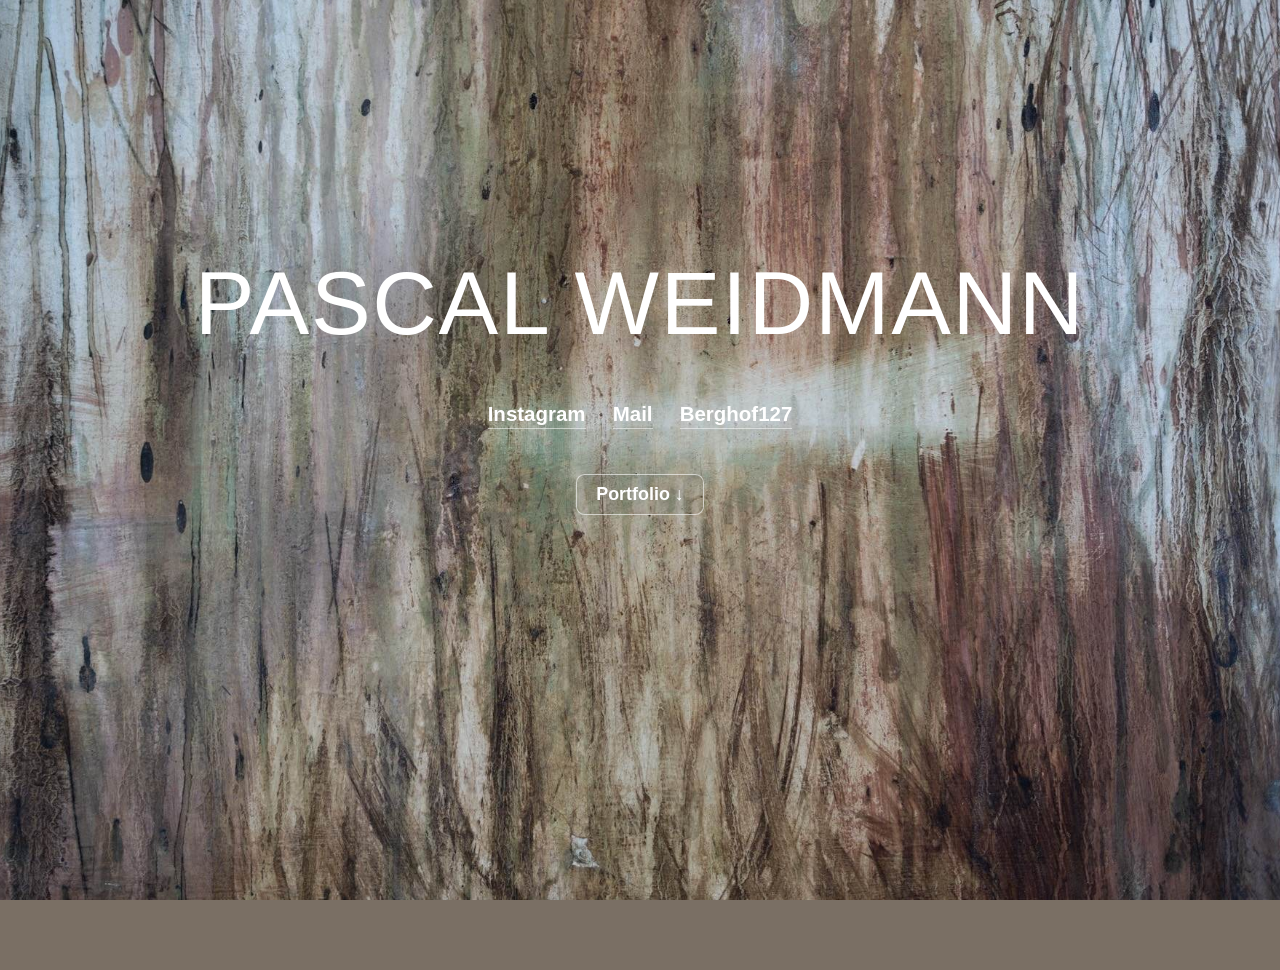
<file: index.html>
<!doctype html>
<html lang="de">
<head>
  <meta charset="utf-8"/>
  <meta name="viewport" content="width=device-width, initial-scale=1, viewport-fit=cover"/>
  <title>Pascal Weidmann – Portfolio</title>

  <meta name="description" content="Pascal Weidmann – interdisziplinärer Künstler zwischen Kunst und Landwirtschaft. Ökologische Prozesse, Mensch und Kulturland. Studium an ZHdK und ETH Zürich. Portfolio mit aktuellen Arbeiten und Ausstellungen."/>
  <link rel="canonical" href="https://www.pascalweidmann.com/"/>

  <meta property="og:type" content="website"/>
  <meta property="og:title" content="Pascal Weidmann – Portfolio"/>
  <meta property="og:description" content="Interdisziplinärer Künstler zwischen Kunst und Landwirtschaft – Portfolio mit aktuellen Arbeiten und Ausstellungen."/>
  <meta property="og:url" content="https://www.pascalweidmann.com/"/>
  <meta property="og:image" content="https://www.pascalweidmann.com/hintergrundbild.jpg"/>
  <meta name="twitter:card" content="summary_large_image"/>

  <script type="application/ld+json">
  {
    "@context": "https://schema.org",
    "@type": "Person",
    "name": "Pascal Weidmann",
    "url": "https://www.pascalweidmann.com/",
    "image": "https://www.pascalweidmann.com/hintergrundbild.jpg",
    "jobTitle": "Bildender Künstler",
    "description": "Interdisziplinärer Künstler mit Fokus auf ökologische Prozesse und die Beziehung zwischen Mensch und Kulturland.",
    "alumniOf": [
      { "@type": "CollegeOrUniversity", "name": "Zürcher Hochschule der Künste" },
      { "@type": "CollegeOrUniversity", "name": "ETH Zürich" }
    ],
    "sameAs": [
      "https://www.instagram.com/pascal.weidmann/",
      "https://www.berghof127.com/"
    ]
  }
  </script>

  <link rel="icon" type="image/png" href="favicon.png"/>
  <link rel="apple-touch-icon" href="apple-touch-icon.png"/>

  <link rel="stylesheet" href="style.css?v=9"/>
</head>

<body>

<div class="scroller">

<main>

  <!-- ---------------- HERO ---------------- -->
  <section class="section" id="home">
    <div class="frame">

      <h1>PASCAL WEIDMANN</h1>

      <nav class="links">
        <a href="https://www.instagram.com/pascal.weidmann/">Instagram</a>
        <a href="mailto:info@pascalweidmann.com">Mail</a>
        <a href="https://www.berghof127.com">Berghof127</a>
      </nav>

      <div class="cta-down" id="ctaDown">
        <a class="button" href="#portfolio">Portfolio ↓</a>
      </div>

    </div>
  </section>

  <!-- ---------------- PORTFOLIO ---------------- -->
  <section class="section portfolio" id="portfolio">

    <header class="portfolio-head frame">
      <h2>Portfolio</h2>
      <a class="button" href="Portfolio_Pascal_Weidmann.pdf" download>Download PDF</a>
    </header>

    <p class="sr-only">
      Pascal Weidmann ist ein interdisziplinärer Künstler. Aufgewachsen auf einem Landwirtschaftsbetrieb
      mit Beeren-, Gemüse- und Getreideanbau, verbindet er in seiner künstlerischen Praxis ökologische
      Prozesse mit der Beziehung zwischen Mensch und Kulturland. Er studierte Fine Arts an der Zürcher
      Hochschule der Künste und Umweltnaturwissenschaften an der ETH Zürich. Das Portfolio mit
      aktuellen Arbeiten und Ausstellungen ist als PDF verfügbar.
    </p>

    <div class="portfolio-pages" id="portfolioPages"></div>

  </section>

</main>

<footer class="site-footer">
  © 2026 Pascal Weidmann – Alle Rechte vorbehalten. Vervielfältigung oder Verwendung der Arbeiten nur mit ausdrücklicher Genehmigung.
</footer>

</div><!-- /.scroller -->


<script>
(function(){

  /* Hide CTA when portfolio visible */
  const cta = document.getElementById('ctaDown');
  const portfolio = document.getElementById('portfolio');

  if ('IntersectionObserver' in window){
    const io = new IntersectionObserver((entries)=>{
      entries.forEach(entry=>{
        if(entry.isIntersecting){
          cta.classList.add('is-hidden');
        } else {
          cta.classList.remove('is-hidden');
        }
      });
    }, { threshold: 0.2 });

    io.observe(portfolio);
  }

  /* Alt-Texte aus der Textebene des Portfolio-PDFs – macht Werktitel, Material
     und Masse fuer Screenreader und Suchmaschinen lesbar.
     Bei neuem Portfolio zusammen mit PAGES nachfuehren! */
  const ALT = [
    /*  1 */ 'Pascal Weidmann – Vita: Bachelor Fine Arts ZHdK, Bachelor Umweltnaturwissenschaften und Master Agrarwissenschaften ETH Zürich, ausgewählte Ausstellungen und Kuration.',
    /*  2 */ '«Permakultur Experimentierfeld», 2025 (ongoing) – plants, straw, wire fence, deadwood, insects, microorganisms, soil, 20 x 60 m.',
    /*  3 */ '«Permakultur Experimentierfeld», 2025 – weitere Ansicht.',
    /*  4 */ '«Permakultur Experimentierfeld», 2025 – weitere Ansicht.',
    /*  5 */ '«Landscape Paintings», 2025 – fertilizer on canvas, 5 x 45 x 60 cm.',
    /*  6 */ '«Landscape Paintings», 2025 – weitere Ansicht.',
    /*  7 */ '«Landscape Paintings», 2025 – weitere Ansicht.',
    /*  8 */ '«12‘000 Pflanzen an einem Tag», 2026 – steel, styrofoam, soil, 210 x 150 x 110 cm. Courtesy of Berghof127.',
    /*  9 */ '«12‘000 Pflanzen an einem Tag», 2026 – weitere Ansicht.',
    /* 10 */ '«12‘000 Pflanzen an einem Tag», 2026 – weitere Ansicht.',
    /* 11 */ '«Lambing Pen», 2025 – built for sheep in the barn; wood, metal, plastic, ropes, salt, water, 110 x 190 x 310 cm.',
    /* 12 */ '«Lambing Pen», 2025 – weitere Ansicht.',
    /* 13 */ '«Lambing Pen», 2025 – weitere Ansicht.',
    /* 14 */ '«Lambing Pen», 2025 – weitere Ansicht.',
    /* 15 */ '«Fertilizer Jars», 2025 – homemade paint, various dimensions.',
    /* 16 */ '«Fertilizer Jars», 2025 – weitere Ansicht.',
    /* 17 */ '«023-78901 – 121-93809», 2023 – 64 ceramic combustion boats, soil, clay, trace mineral fertiliser, showcase, 113 x 39 x 90 cm. Aus der Ausstellung «Pastureland».',
    /* 18 */ '«023-78901 – 121-93809», 2023 – weitere Ansicht.',
    /* 19 */ '«Fertilizer Data», 2023 – printed paper, aluminium frame, 31 x 22 cm.',
    /* 20 */ '«Fertilizer Data», 2023 – weitere Ansicht.',
    /* 21 */ '«342-28651, 167-47839, 287-29332, 184-12673», 2023 – soil, chalk, skim milk, trace mineral fertiliser, showcase, 119 x 59 x 80 cm. Aus der Ausstellung «Pastureland».',
    /* 22 */ '«342-28651, 167-47839, 287-29332, 184-12673», 2023 – weitere Ansicht.',
    /* 23 */ '«342-28651, 167-47839, 287-29332, 184-12673», 2023 – weitere Ansicht.',
    /* 24 */ '«Untitled (Erdhaufen)», 2024 – soil, chalk, skim milk, trace mineral fertilizer, various dimensions.',
    /* 25 */ '«Untitled (Erdhaufen)», 2024 – weitere Ansicht.',
    /* 26 */ '«Untitled (Erdhaufen)», 2024 – weitere Ansicht.',
    /* 27 */ '«Where Will My Next Stop Be?», 2023 – intervention in mailbox; grass, soil, 13 x 41 x 27 cm.',
    /* 28 */ '«Samples from the Farm (27.03.23)», 2023 – 20 glass bottles, plants, soil, water, wood, plant lamp, 30 x 40 x 50 cm.',
    /* 29 */ '«Samples from the Farm (27.03.23)», 2023 – weitere Ansicht.',
    /* 30 */ '«Plant Table», 2022 – variable dimensions.',
    /* 31 */ '«Plant Table», 2022 – weitere Ansicht.',
    /* 32 */ '«Plant Table», 2022 – weitere Ansicht.',
    /* 33 */ 'Inventar zu «Plant Table», 2022 – Liste der verwendeten Pflanzen und Objekte.',
    /* 34 */ '«forget me not», 2022 – soil, plaster, flower, 25 x 25 x 15 cm.',
    /* 35 */ '«forget me not», 2022 – weitere Ansicht.',
    /* 36 */ '«rurale Nährböden im urbanen Raum (Rural Nutrient Media in the Urban Area)», 2022 – earth, wood, leaves, paper, metal, spray paint; 3 pots, 80 x 40 x 60 cm. Zusammenarbeit mit Ricardo Meli.',
    /* 37 */ '«rurale Nährböden im urbanen Raum», 2022 – weitere Ansicht.',
    /* 38 */ '«Humus Project (Geoforensic Research and Transformation of an Extensive Humus Displacement)», 2022 – joint walk and discussions in a nature reserve, 2 h.',
    /* 39 */ '«Humus Project», 2022 – weitere Ansicht.',
    /* 40 */ '«Plant a Plant (Blueberry)», 2022 – performance based on a score, 10 min.',
    /* 41 */ 'Bildnachweise des Portfolios: Samantha Zaugg, Iouri Podladtchikov, Antoine Félix Bürcher, Kush Memeti, Leon Kessler, Hermelien Sabbe.',
  ];

  /* Load portfolio pages */
  const PAGES = 41; /* Bei neuem Portfolio: an Seitenzahl des PDFs anpassen! */
  const container = document.getElementById('portfolioPages');

  for(let i = 1; i <= PAGES; i++){
    const wrapper = document.createElement('div');
    wrapper.className = 'portfolio-page';

    const img = document.createElement('img');
    img.loading = 'lazy';
    img.src = `portfolio/Portfolio${i}.jpg`;
    img.alt = ALT[i - 1] || `Portfolio Pascal Weidmann – Seite ${i}`;

    img.onerror = () => wrapper.remove();

    wrapper.appendChild(img);
    container.appendChild(wrapper);
  }

})();
</script>

</body>
</html>
</file>
<file: style.css>
*,
*::before,
*::after { box-sizing: border-box; margin: 0; padding: 0; }

html, body {
  height: 100%;
  font-family: "Helvetica Neue", Helvetica, Arial, sans-serif;
  -webkit-font-smoothing: antialiased;
  color: #fff;
  scroll-behavior: smooth;
  /* Kein Gummiband-Effekt am oberen/unteren Rand: Dort würde beim Überziehen
     sonst der Seitenhintergrund statt des Bildes sichtbar (iOS 16+, Chrome) */
  overscroll-behavior: none;
}

/* EINE einzige Bildebene: das Foto ist der Hintergrund der Seite selbst.
   Nur diese Fläche zieht iOS bis unter Status- und Bedienleiste durch – ein
   Element im Seiteninhalt wird am Fensterrand abgeschnitten. Die Randzugabe
   sorgt dafür, dass das Bild wirklich unter beide Leisten reicht.

   Es bleibt beim Scrollen stehen, OHNE background-attachment: fixed (das setzt
   iOS nicht um und streckt das Bild unscharf über die ganze Seitenlänge):
   Das Dokument selbst scrollt gar nicht, es scrollt nur .scroller darin.
   Dadurch kann der Seitenhintergrund sich von sich aus nicht bewegen. */
html {
  overflow: hidden;
  /* Zugabe NUR nach oben. Die Bildfläche endet an der KLEINEN Fensterhöhe
     (100svh = Fenster mit eingeblendeter Bedienleiste), damit unterhalb der
     Leiste kein Bild mehr liegt – dort erscheint dann nur die Farbe. */
  height: calc(100vh + var(--rand));
  height: calc(100svh + var(--rand));
  /* Exakt die Bildfarbe direkt unterhalb der Statusleiste (aus dem Foto
     gemessen). Safari färbt die Statusleiste mit dieser Farbe – so fällt der
     Übergang zum Bild nicht auf. Kein theme-color setzen: das würde auch die
     untere Leiste wieder deckend machen, wo jetzt das Bild steht. */
  background-color: #7a6f64;
  background-image: url("hintergrundbild.jpg");
  background-position: center calc(-1 * var(--rand));
  background-size: cover;
  background-repeat: no-repeat;
}

/* body ohne eigenen Hintergrund, sonst würde er das Bild überdecken */
body {
  overflow: hidden;
}

/* Weicher Übergang von der Statusleiste ins Foto.
   iOS füllt die Statusleiste nur mit der background-color (nachgemessen: ein
   background-image wird dort nie gezeichnet, auch nicht mit Randzugabe). Der
   Verlauf beginnt am Rand in genau dieser Farbe und läuft ins Bild aus, damit
   dazwischen keine Kante sichtbar ist – oben wie unten.

   Beide liegen ÜBER dem Inhalt (z-index: 5) und sind am Rand deckend: So löst
   sich der Inhalt schon im Verlauf auf statt erst an der Kante, und Safari
   "sieht" unter seiner Bedienleiste nur Farbe. Die deckende Fläche ist unten
   exakt so hoch wie die Bedienleiste selbst (100lvh - 100svh), damit der
   Verlauf nicht unnötig weit ins sichtbare Foto hineinreicht.

   Nur auf Touchgeräten: Am Rechner gibt es keine Statusleiste, dort wäre der
   Verlauf bloss ein Schleier ohne Zweck. */
@media (hover: none) and (pointer: coarse) {
  body::before {
    content: "";
    position: fixed;
    top: 0;
    left: 0;
    right: 0;
    height: 100px;
    background: linear-gradient(
      to bottom,
      rgb(122,111,100) 0,
      rgb(122,111,100) 18%,
      rgba(122,111,100,.55) 55%,
      rgba(122,111,100,0) 100%
    );
    pointer-events: none;
    z-index: 5;
  }

  /* Unterer Rand: Dieser Verlauf liegt ÜBER dem Inhalt und ist ganz unten
     deckend. Dadurch "sieht" Safari dort nur die Hintergrundfarbe und die
     Bedienleiste erscheint flächig wie die Statusleiste oben, statt einen
     verschwommenen Bildausschnitt zu zeigen. Gleichzeitig tauchen die
     Portfolio-Seiten weich daraus auf, statt an einer harten Kante zu enden. */
  body::after {
    content: "";
    position: fixed;
    bottom: 0;
    left: 0;
    right: 0;
    /* Nur ein schmaler Übergang direkt an der Fensterkante: Der Bereich unter
       der Bedienleiste gehört nicht zur Seite und trägt ohnehin schon die
       Hintergrundfarbe. Eine deckende Fläche wäre dort wirkungslos und würde
       nur unnötig Bild verdecken. */
    height: 64px;
    background: linear-gradient(
      to top,
      rgb(122,111,100) 0,
      rgb(122,111,100) 8%,
      rgba(122,111,100,.35) 45%,
      rgba(122,111,100,0) 100%
    );
    pointer-events: none;
    z-index: 5;
  }

}

/* Der eigentliche Scroll-Container – genau fenstergross */
.scroller {
  position: fixed;
  top: 0;
  left: 0;
  right: 0;
  bottom: 0;
  overflow-y: auto;
  overflow-x: hidden;
  scroll-behavior: smooth;
  overscroll-behavior: none;
}

:root {
  --maxw: 900px;
  /* Randzugabe über und unter dem Fenster, damit das Bild bis unter Status-
     und Bedienleiste reicht. Preis dafür: das Bild ist minim stärker
     angeschnitten. */
  --rand: 70px;
}

.section {
  min-height: 100svh;
  display: flex;
  justify-content: center;
  align-items: center;
  /* Inhalt bleibt frei von Notch / Home-Indicator, Bild läuft darunter durch */
  padding:
    max(8vh, env(safe-area-inset-top, 0px))
    max(6vw, env(safe-area-inset-right, 0px))
    max(8vh, env(safe-area-inset-bottom, 0px))
    max(6vw, env(safe-area-inset-left, 0px));
}

.frame {
  width: 100%;
  max-width: var(--maxw);
  margin: 0 auto;
  text-align: center;
}

#home .frame {
  margin-top: -15vh;
}

h1 {
  font-weight: 500;
  letter-spacing: .018em;
  font-size: clamp(2.6rem, 9vw, 5.6rem);
  line-height: 1.2;
  margin-bottom: 2.8rem;
}

.links {
  display: flex;
  justify-content: center;
  gap: 1.7rem;
  margin-bottom: 2.8rem;
}

.links a {
  color: #fff;
  text-decoration: none;
  font-weight: 600;
  font-size: clamp(1.1rem, 2vw, 1.28rem);
  border-bottom: 1px solid rgba(255,255,255,.5);
  padding-bottom: 2px;
  transition: .2s;
}

.links a:hover {
  opacity: .9;
  border-color: #fff;
}

.cta-down {
  transition: opacity .35s ease;
}

.cta-down.is-hidden {
  opacity: 0;
  pointer-events: none;
}

.button {
  display: inline-flex;
  gap: .45rem;
  padding: .58rem 1.2rem;
  border-radius: .55rem;
  border: 1px solid rgba(255,255,255,.6);
  background: rgba(0,0,0,.05);
  color: #fff;
  font-weight: 600;
  text-decoration: none;
  font-size: clamp(1rem, 1.8vw, 1.12rem);
  transition: border-color .2s ease;
}

.portfolio {
  padding:
    6vh
    max(4vw, env(safe-area-inset-right, 0px))
    max(10vh, env(safe-area-inset-bottom, 0px))
    max(4vw, env(safe-area-inset-left, 0px));
  display: block;
}

.portfolio-head {
  max-width: var(--maxw);
  margin: 0 auto 2.6rem;
  display: flex;
  align-items: center;
  justify-content: space-between;
}

.portfolio-head h2 {
  font-size: clamp(1.6rem, 3vw, 2.2rem);
  font-weight: 600;
  letter-spacing: .01em;
  padding-left: 0.6rem;
}

.portfolio-head .button {
  margin-right: 0.7rem;
}

.portfolio-pages {
  max-width: var(--maxw);
  margin: 0 auto;
  display: flex;
  flex-direction: column;
  gap: 2rem;
}

.portfolio-page {
  background: rgba(0,0,0,.18);
  -webkit-backdrop-filter: blur(2px);
  backdrop-filter: blur(2px);
  padding: .7rem;
  border-radius: .85rem;
  box-shadow: 0 14px 40px rgba(0,0,0,.45);
}

.portfolio-page img {
  width: 100%;
  display: block;
  border-radius: .5rem;
  background: #fff;
  aspect-ratio: 2382 / 1684; /* Seitenverhältnis der PDF-Seiten – verhindert Springen beim Laden */
}

/* Nur für Screenreader/Suchmaschinen – visuell unsichtbar */
.sr-only {
  position: absolute;
  width: 1px;
  height: 1px;
  padding: 0;
  margin: -1px;
  overflow: hidden;
  clip-path: inset(50%);
  white-space: nowrap;
  border: 0;
}

.site-footer {
  text-align: center;
  font-size: .85rem;
  opacity: .7;
  padding:
    0
    max(6vw, env(safe-area-inset-right, 0px))
    max(4vh, env(safe-area-inset-bottom, 0px))
    max(6vw, env(safe-area-inset-left, 0px));
}

/* Tablets und kleine Laptops */
@media (max-width: 900px) {
  h1 {
    font-size: clamp(2rem, 10vw, 3.5rem);
    margin-bottom: 2.2rem;
    white-space: normal; /* bricht um, damit nichts abgeschnitten wird */
  }

  .links {
    gap: 1.2rem;
    margin-bottom: 2.2rem;
  }

  #home .frame {
    margin-top: -5vh;
  }
}

/* Smartphones */
@media (max-width: 600px) {
  h1 {
    font-size: clamp(1.8rem, 12vw, 3rem);
    line-height: 1.15;
  }

  .links a {
    font-size: 1rem;
  }

  .button {
    padding: .5rem 1rem;
    font-size: 1rem;
  }

  .section {
    padding:
      max(6vh, env(safe-area-inset-top, 0px))
      max(5vw, env(safe-area-inset-right, 0px))
      max(6vh, env(safe-area-inset-bottom, 0px))
      max(5vw, env(safe-area-inset-left, 0px));
  }

  #home .frame {
    margin-top: 0; /* perfekte Mittigkeit auf Smartphones */
  }
}

/* Muss nach der Grundregel oben stehen, sonst überschreibt diese den Wert
   wieder (gleiche Spezifität – die spätere Regel gewinnt).
   Die Fusszeile muss oberhalb des 120px hohen Verlaufs am unteren Rand
   liegen, sonst verschwindet sie in dessen deckendem Teil. */
@media (hover: none) and (pointer: coarse) {
  .site-footer {
    padding-bottom: max(10vh, calc(env(safe-area-inset-bottom, 0px) + 3.5rem));
  }
}
</file>
